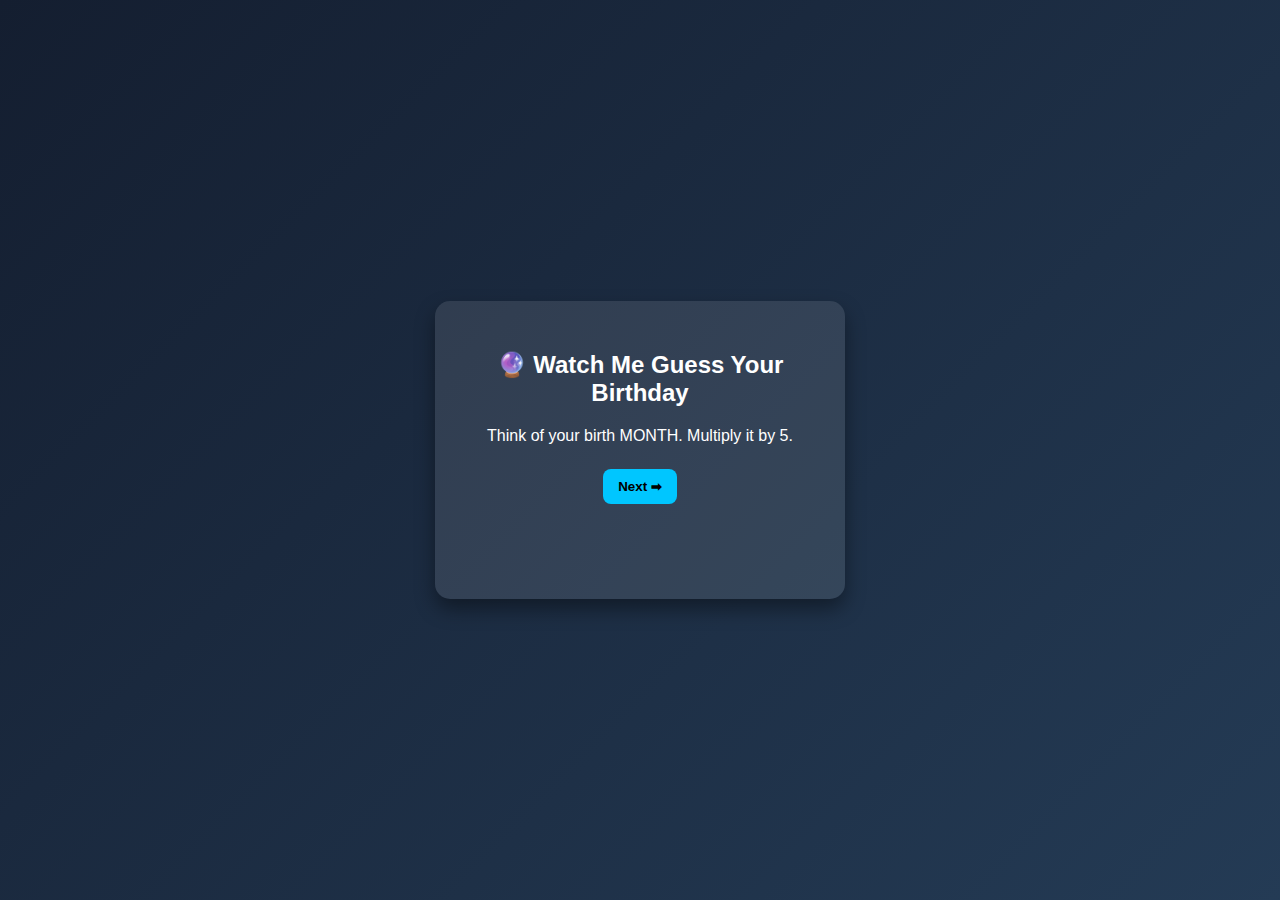
<file: index.html>
<!DOCTYPE html>
<html>
<head>
    <title>Birthday Reading Trick</title>
    <link rel="stylesheet" href="style.css">
</head>

<body>

<div class="box">
    <h2>🔮 Watch Me Guess Your Birthday</h2>
    <p id="stepText">Think of your birth MONTH. Multiply it by 5.</p>

    <div>
        <button id="backBtn" onclick="prevStep()" style="display:none;">⬅ Back</button>
        <button onclick="nextStep()">Next ➡</button>
    </div>

    <div id="inputArea" style="display:none;">
        <p>Enter your final number:</p>
        <input type="number" id="finalNumber">
        <button onclick="reveal()">Reveal</button>
    </div>

    <h3 id="result"></h3>
    <button id="homeBtn" onclick="goHome()" style="display:none;">🏠 Restart</button>

    <button id="yearBtn" onclick="startYearTrick()" style="display:none;">
        🔮 Guess My Birth Year
    </button>
</div>

<script src="script.js"></script>
</body>
</html>
</file>
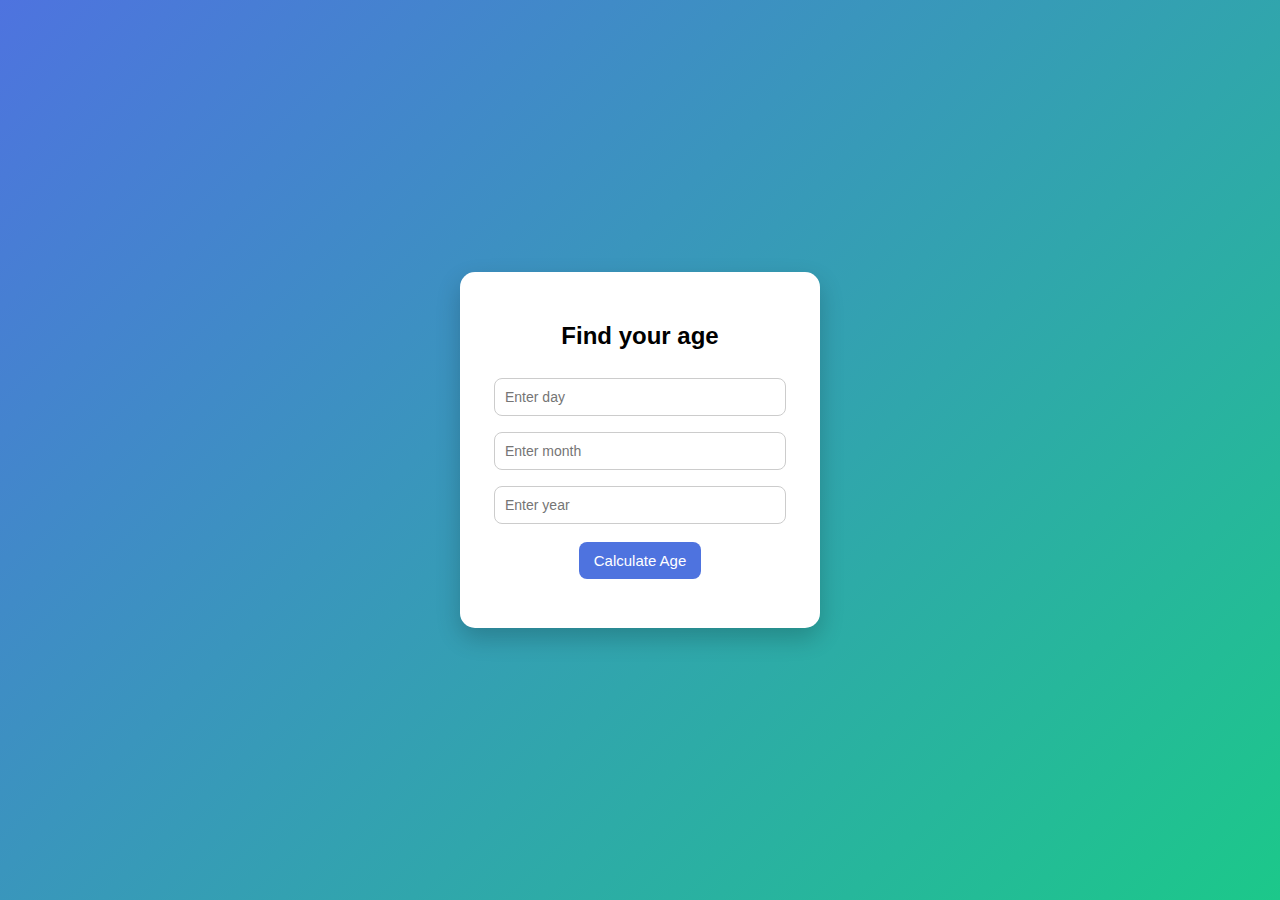
<file: age.html>
<!DOCTYPE html>
<html>
<head>
    <title>Age Calculator</title>

    <style>
        body {
            font-family: Arial, sans-serif;
            background: linear-gradient(135deg, #4e73df, #1cc88a);
            display: flex;
            justify-content: center;
            align-items: center;
            height: 100vh;
            margin: 0;
        }

        .container {
            background: white;
            padding: 30px;
            border-radius: 15px;
            box-shadow: 0 10px 25px rgba(0,0,0,0.2);
            text-align: center;
            width: 300px;
        }

        h2 {
            margin-bottom: 20px;
        }

        input {
            width: 90%;
            padding: 10px;
            margin: 8px 0;
            border-radius: 8px;
            border: 1px solid #ccc;
            font-size: 14px;
        }

        button {
            background: #4e73df;
            color: white;
            padding: 10px 15px;
            border: none;
            border-radius: 8px;
            cursor: pointer;
            font-size: 15px;
            margin-top: 10px;
            transition: 0.3s;
        }

        button:hover {
            background: #2e59d9;
            transform: scale(1.05);
        }

        #calculate {
            margin-top: 15px;
            font-weight: bold;
            color: #333;
        }
    </style>
</head>

<body>

<div class="container">
    <h2>Find your age</h2>

    <input type="number" id="day" placeholder="Enter day"><br>
    <input type="number" id="month" placeholder="Enter month"><br>
    <input type="number" id="year" placeholder="Enter year"><br>

    <button onclick="Calc()">Calculate Age</button>

    <h3 id="calculate"></h3>
</div>

<script>
function Calc() {
    let day = Number(document.getElementById("day").value);
    let month = Number(document.getElementById("month").value) - 1;
    let year = Number(document.getElementById("year").value);

    let birthDate = new Date(year, month, day);
    let today = new Date();

    let years = today.getFullYear() - birthDate.getFullYear();
    let months = today.getMonth() - birthDate.getMonth();
    let days = today.getDate() - birthDate.getDate();

    if (days < 0) {
        months--;
        let prevMonth = new Date(today.getFullYear(), today.getMonth(), 0);
        days += prevMonth.getDate();
    }

    if (months < 0) {
        years--;
        months += 12;
    }

    document.getElementById("calculate").innerText =
        `Your age is: ${years} Years, ${months} Months, ${days} Days`;
}
</script>

</body>
</html>
</file>
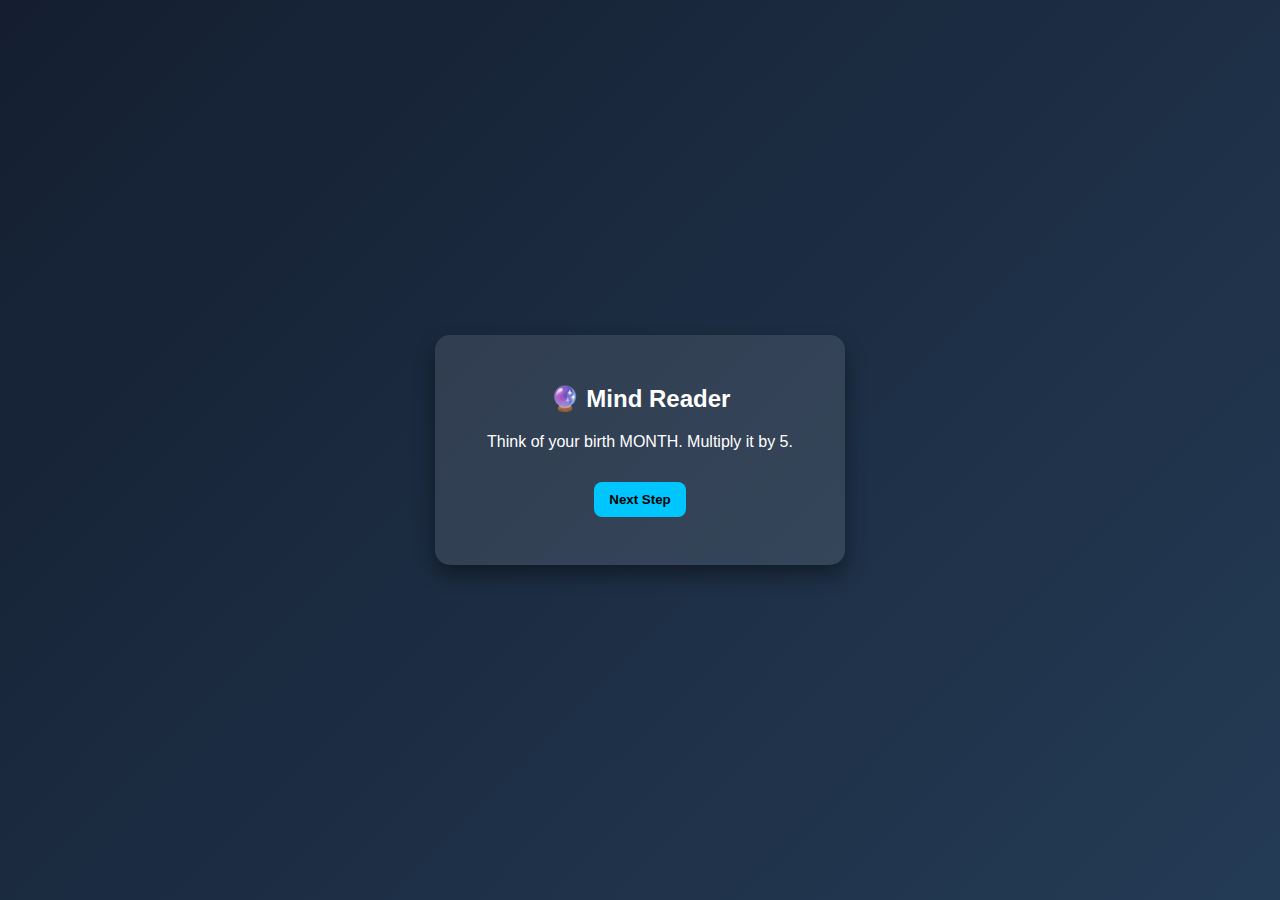
<file: birthday_trick.html>
<!DOCTYPE html>
<html>
<head>
    <title>Mind Reading Trick</title>
    <style>
        body {
            font-family: Arial, sans-serif;
            background: linear-gradient(135deg, #141e30, #243b55);
            color: white;
            display: flex;
            justify-content: center;
            align-items: center;
            height: 100vh;
            margin: 0;
        }

        .box {
            background: rgba(255,255,255,0.1);
            padding: 30px;
            border-radius: 15px;
            width: 350px;
            text-align: center;
            box-shadow: 0 10px 20px rgba(0,0,0,0.4);
        }

        button {
            margin-top: 15px;
            padding: 10px 15px;
            border-radius: 8px;
            border: none;
            background: #00c6ff;
            color: black;
            font-weight: bold;
            cursor: pointer;
        }

        input {
            margin-top: 10px;
            padding: 8px;
            width: 80%;
            border-radius: 6px;
            border: none;
        }

        #result {
            margin-top: 15px;
            font-weight: bold;
            color: #00ffcc;
        }
    </style>
</head>

<body>

<div class="box">
    <h2>🔮 Mind Reader</h2>
    <p id="stepText">Think of your birth MONTH. Multiply it by 5.</p>

    <button onclick="nextStep()">Next Step</button>

    <div id="inputArea" style="display:none;">
        <p>Enter your final number:</p>
        <input type="number" id="finalNumber">
        <button onclick="reveal()">Reveal Birthday</button>
    </div>

    <h3 id="result"></h3>
</div>

<script>
let step = 0;
const steps = [
    "Now add 6.",
    "Multiply the result by 4.",
    "Add 9.",
    "Multiply by 5.",
    "Finally, add the DAY you were born.",
    "Done! Now enter the final number below."
];

function nextStep() {
    if (step < steps.length - 1) {
        document.getElementById("stepText").innerText = steps[step];
        step++;
    } else {
        document.getElementById("stepText").innerText = steps[step];
        document.getElementById("inputArea").style.display = "block";
    }
}

function reveal() {
    let num = Number(document.getElementById("finalNumber").value);
    let original = num - 165;

    let month = Math.floor(original / 100);
    let day = original % 100;

    const months = ["January","February","March","April","May","June",
                    "July","August","September","October","November","December"];

    document.getElementById("result").innerText =
        `🎉 You were born on ${day} ${months[month-1]}!`;
}
</script>

</body>
</html>
</file>
<file: style.css>
body {
    font-family: Arial, sans-serif;
    background: linear-gradient(135deg, #141e30, #243b55);
    color: white;
    display: flex;
    justify-content: center;
    align-items: center;
    height: 100vh;
    margin: 0;
}

.box {
    background: rgba(255,255,255,0.1);
    padding: 30px;
    border-radius: 15px;
    width: 350px;
    text-align: center;
    box-shadow: 0 10px 20px rgba(0,0,0,0.4);
}

button {
    margin: 8px 5px;
    padding: 10px 15px;
    border-radius: 8px;
    border: none;
    background: #00c6ff;
    color: black;
    font-weight: bold;
    cursor: pointer;
    transition: transform 0.1s ease;
}

button:hover {
    transform: scale(1.05);
}

input {
    margin-top: 10px;
    padding: 8px;
    width: 80%;
    border-radius: 6px;
    border: none;
}

#result {
    margin-top: 15px;
    font-weight: bold;
    color: #00ffcc;
    min-height: 24px;
}
</file>
